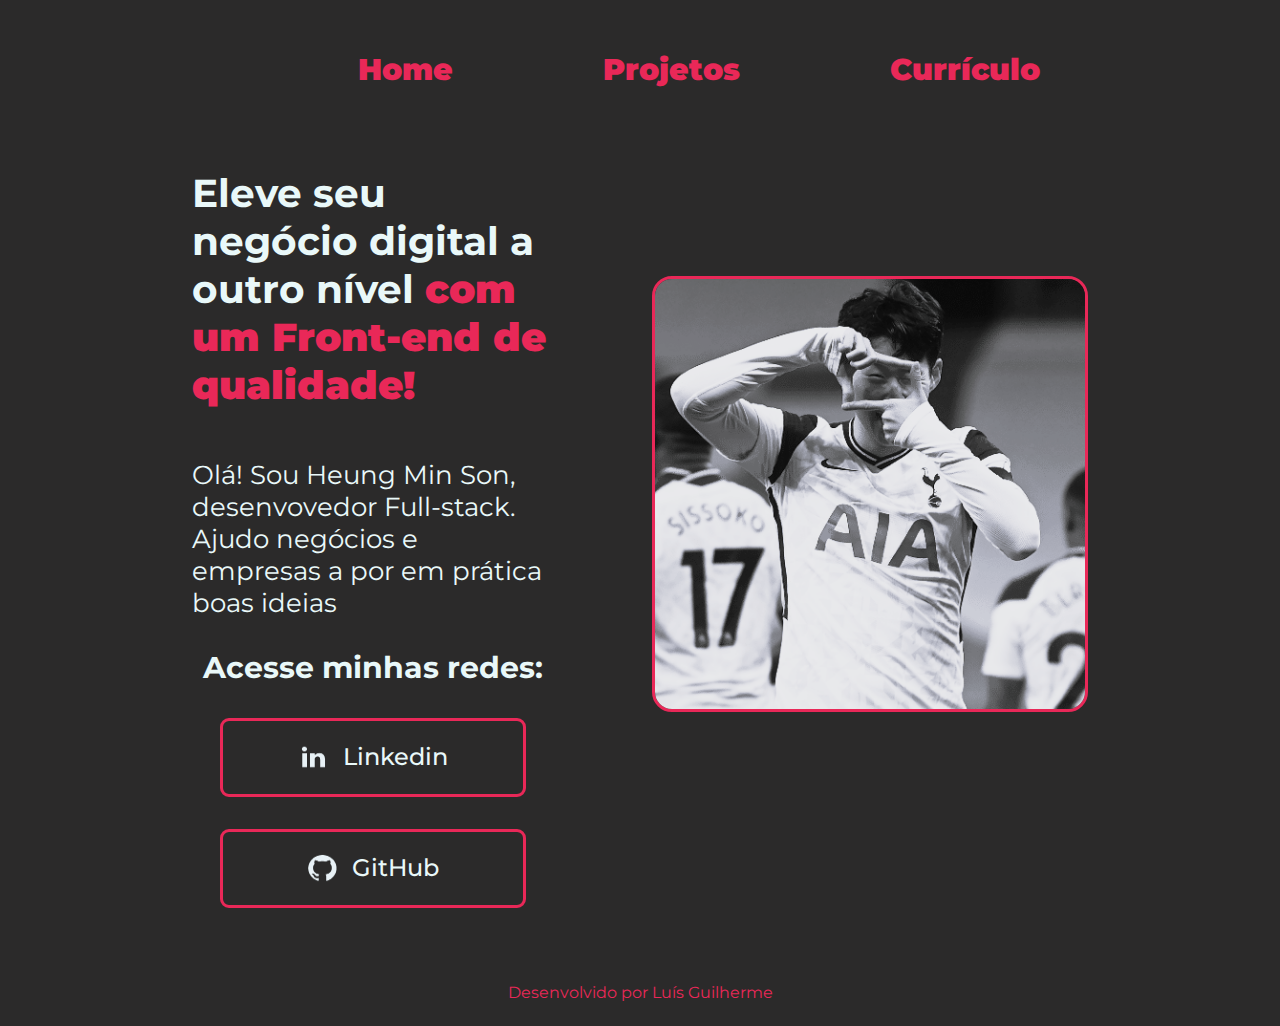
<file: index.html>
<!DOCTYPE html>
<html lang="pt-br">
<head>
    <meta charset="UTF-8">
    <meta http-equiv="X-UA-Compatible" content="IE=edge">
    <meta name="viewport" content="width=device-width, initial-scale=1.0">
    <title>Portifólio</title>
    <link rel="stylesheet" href="./styles/style.css">
    <link rel="preconnect" href="https://fonts.googleapis.com">
    <link rel="preconnect" href="https://fonts.gstatic.com" crossorigin>
    <link href="https://fonts.googleapis.com/css2?family=Montserrat&display=swap" rel="stylesheet">
</head>
<body>
    <header class="cabecalho">
        <nav class="cabecalho-menu">
            <a class="cabecalho-menu-link" href="index.html">Home</a>
            <a class="cabecalho-menu-link" href="about.html">Projetos</a>
            <a class="cabecalho-menu-link" href="curriculo.html">Currículo</a>
        </nav>
    </header>
    <main class="apresentacao">
        <section class="apresentacao-conteudo">
            <h1 class="apresentacao-conteudo-titulo">Eleve seu negócio digital a outro nível <strong class="titulo-destaque">com um Front-end de qualidade!</strong></h1>
            <p class="apresentacao-conteudo-texto">Olá! Sou Heung Min Son, desenvovedor Full-stack. Ajudo negócios e empresas a por em prática boas ideias</p>
            <div class="apresentacao-links">
                <h2 class="apresentacao-links-subtitulo">Acesse minhas redes:</h2>
                <a class="apresentacao-links-link" href="https://www.linkedin.com/in/lu%C3%ADs-guilherme-barreto-giaxa-081990267/">
                    <img src="linkedin.png" > Linkedin</a>
                <a class="apresentacao-links-link" href="https://GitHub.com">
                    <img src="github.png"> GitHub</a>
            </div>
        </section>
        <img class="son" src="o-atacante-son-comemora-o-primeiro-gol-do-tottenham-contra-o-manchester-city-pelo-ingles-1605986406883_v2_450x450 (1).png"/>
    </main>
    <footer class="rodape">
        <p>Desenvolvido por Luís Guilherme</p>
    </footer>
</body>
</html>
</file>
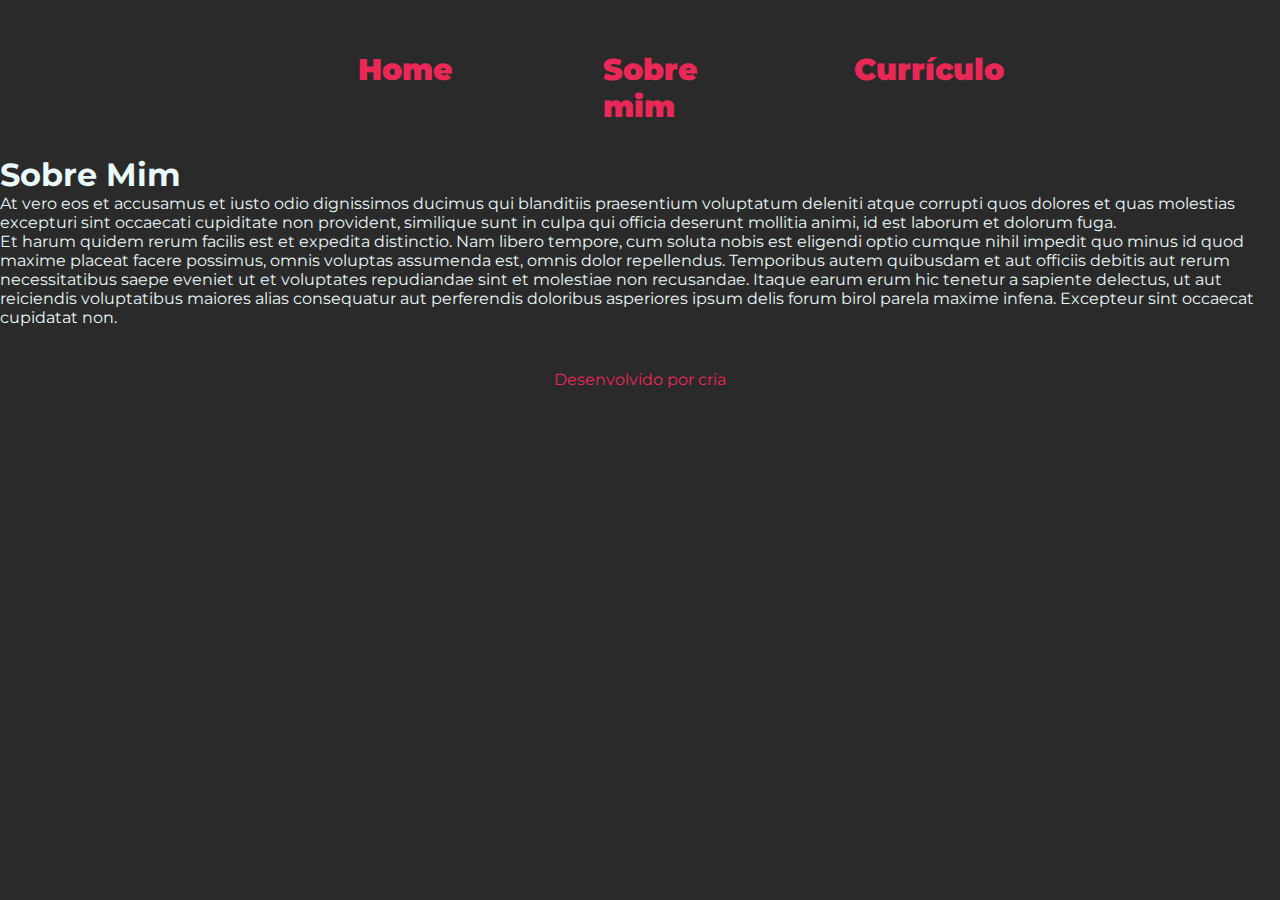
<file: about.html>
<!DOCTYPE html>
<html lang="pt-br">
<head>
    <meta charset="UTF-8">
    <meta http-equiv="X-UA-Compatible" content="IE=edge">
    <meta name="viewport" content="width=device-width, initial-scale=1.0">
    <title>Sobre Mim</title>
    <link rel="stylesheet" href="./styles/style.css">
    <link href="https://fonts.googleapis.com/css2?family=Montserrat&display=swap" rel="stylesheet">

</head>
<body>
    <header class="cabecalho">
        <nav class="cabecalho-menu">
            <a class="cabecalho-menu-link" href="index.html">Home</a>
            <a class="cabecalho-menu-link" href="about.html">Sobre mim</a>
            <a class="cabecalho-menu-link" href="curriculo.html">Currículo</a>
        </nav>
    </header>
    <main>
        <section>
            <h1>Sobre Mim</h1>
            <p>At vero eos et accusamus et iusto odio dignissimos ducimus qui blanditiis 
                praesentium voluptatum deleniti atque corrupti quos dolores et quas molestias 
                excepturi sint occaecati cupiditate non provident,
                similique sunt in culpa qui officia deserunt mollitia animi, id est laborum et 
                dolorum fuga.</p>
            <p>Et harum quidem rerum facilis est et expedita distinctio. Nam libero tempore, cum 
                soluta nobis est eligendi optio cumque nihil impedit quo minus id quod maxime 
                placeat facere possimus, omnis voluptas assumenda est, omnis dolor repellendus. 
                Temporibus autem quibusdam et aut officiis debitis aut rerum necessitatibus saepe 
                eveniet ut et voluptates repudiandae sint et molestiae non recusandae. Itaque earum 
                erum hic tenetur a sapiente delectus, ut aut reiciendis voluptatibus maiores alias 
                consequatur aut perferendis doloribus asperiores ipsum delis forum birol parela 
                maxime infena. Excepteur sint occaecat cupidatat non.</p>
        </section>
        <img>
    </main>
    <footer class="rodape">
        <p>Desenvolvido por cria</p>
    </footer>
</body>
</html>
</file>
<file: styles/style.css>
:root {
    --cor-primaria: #2b2a2a;
    --cor-secundaria: #E9F8F9;
    --cor-terciaria: #fff7fc;
    --cor-quaternaria: #e92858;
}
* {
    margin: 0;
    padding: 0;
}
body {
    box-sizing: border-box;
    background-color: var(--cor-primaria);
    color: var(--cor-secundaria); 
    font-family: 'Montserrat', sans-serif;
}


.apresentacao {
    display: flex;
    align-items: center;
    justify-content: space-between;
    padding:4% 15% ;
    font-family: 'Montserrat', sans-serif;
}
.apresentacao-conteudo {
    width: 615px;
    display: flex;
    flex-direction: column; 
    gap: 30px;
}
.apresentacao-conteudo-titulo {
    font-size: 39px;
    margin-bottom: 20px;
}
.apresentacao-conteudo-texto { 
    font-size: 26px;
}
.titulo-destaque {
    color: var(--cor-quaternaria)
}
.apresentacao-links {  
    display: flex;
    flex-direction: column;
    justify-content: space-between;
    align-items: center;
    gap: 32px;
}
.apresentacao-links-subtitulo{
    font-size: 30px;
}
.apresentacao-links-link{
    display: flex;
    justify-content: center;
    gap: 13px;
    border: 3px solid var(--cor-quaternaria);   
    width: 300px;
    height: 30px;
    text-align: center;
    border-radius: 9px;
    font-size: 27px;
    padding: 21.5px 0;
    color: var(--cor-secundaria);
    text-decoration: none;
    font-weight: 500;
    font-size: 24px;
}
.apresentacao-links-link:hover{
    background-color: rgb(68, 66, 66);
    font-size: 26px;
    border: 3px solid var(--cor-terciaria);
    transition: 0.4s;
}
.son {
    border-radius: 20px;
    width: 430px;
    border: 3px solid var(--cor-quaternaria);
    margin-left:  11%;
    margin-bottom: 15%;
    margin-top: 5%;
}
.rodape {
    padding: 24px;
    font-family: 'Montserrat', sans-serif;
    text-align: center;
    color: var(--cor-quaternaria);
}
.cabecalho{
    padding: 3% 0 1% 28%;
    margin-top:1%;
    margin-bottom: 1.3%;
}
.cabecalho-menu{
    display: flex;
    gap:150px;
    font-size: 30px;
    width: 70%;
}
.cabecalho-menu-link{
    color: var(--cor-quaternaria);
    font-family: 'Montserrat', sans-serif;
    font-weight: 900;
    text-decoration: none;
}   
 
.cabecalho-menu-link:hover{
    color: var(--cor-secundaria);
    transition: 0.3s;
}
</file>
